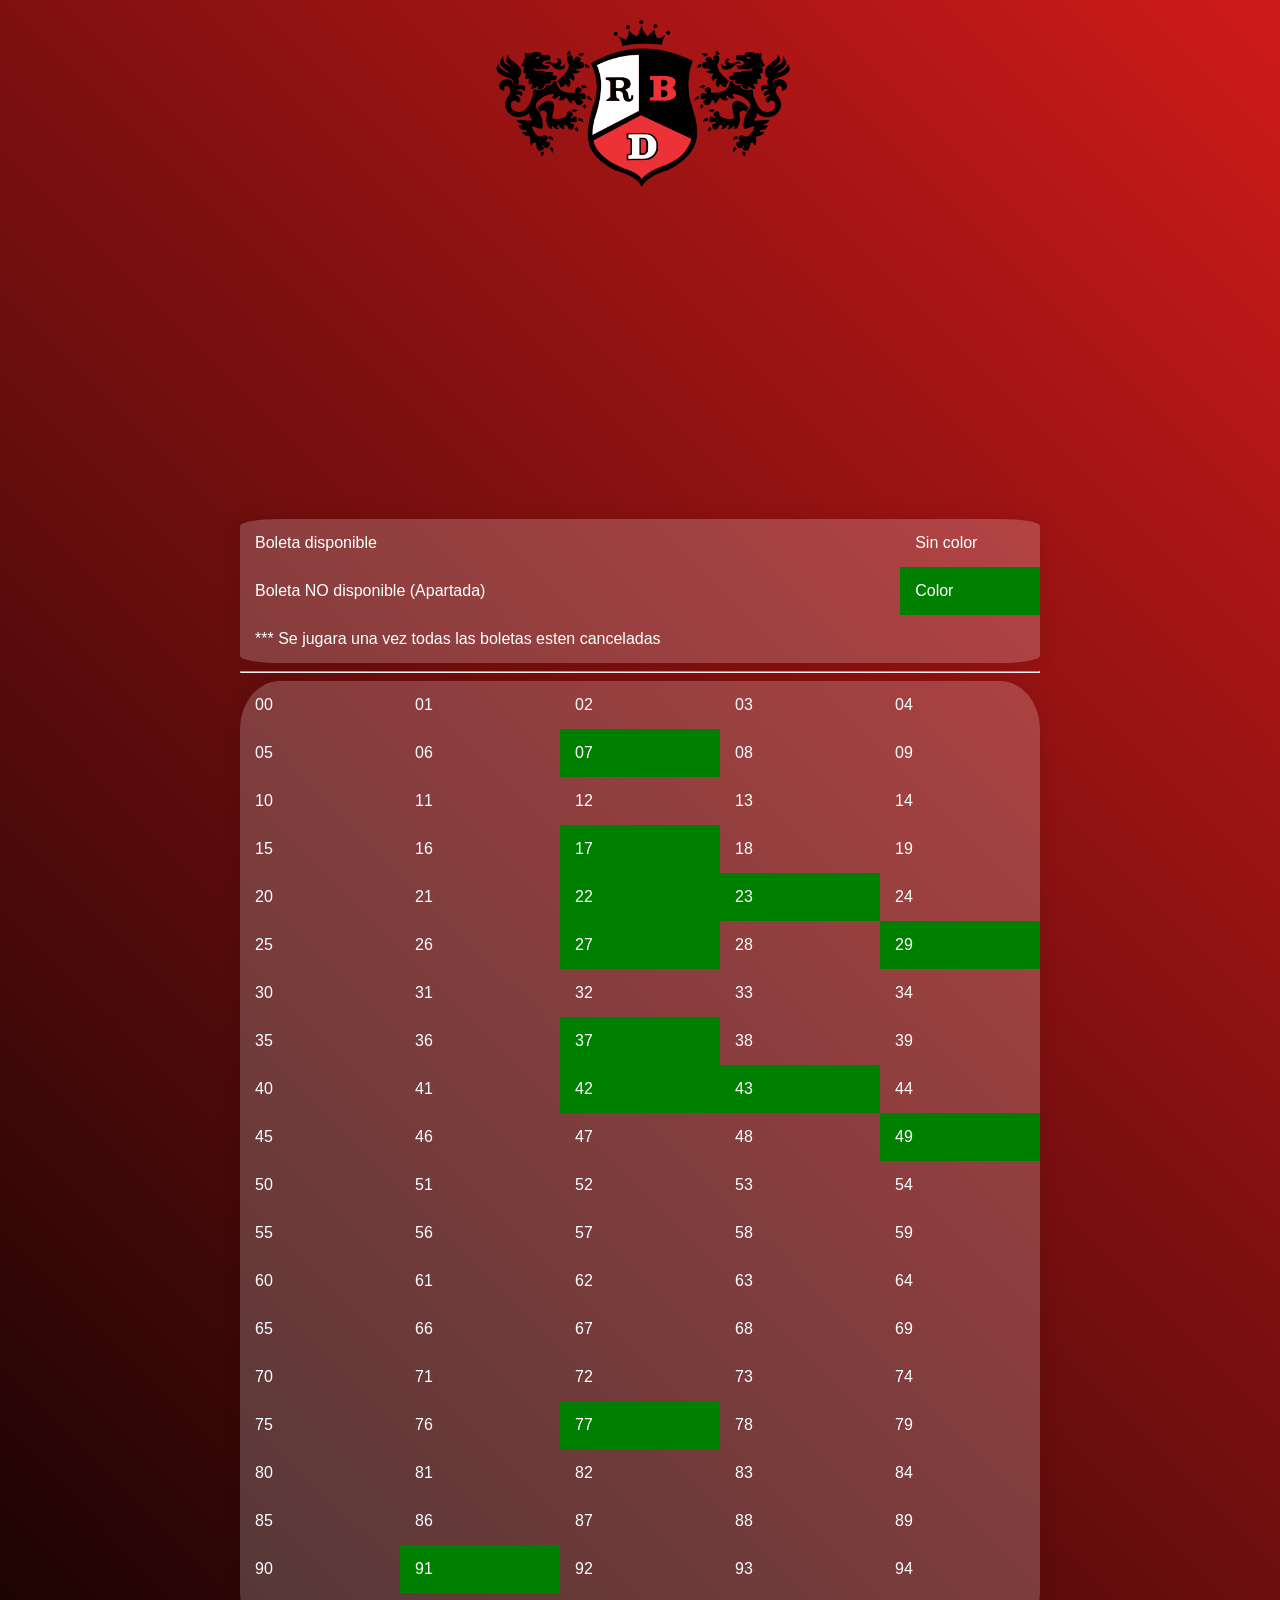
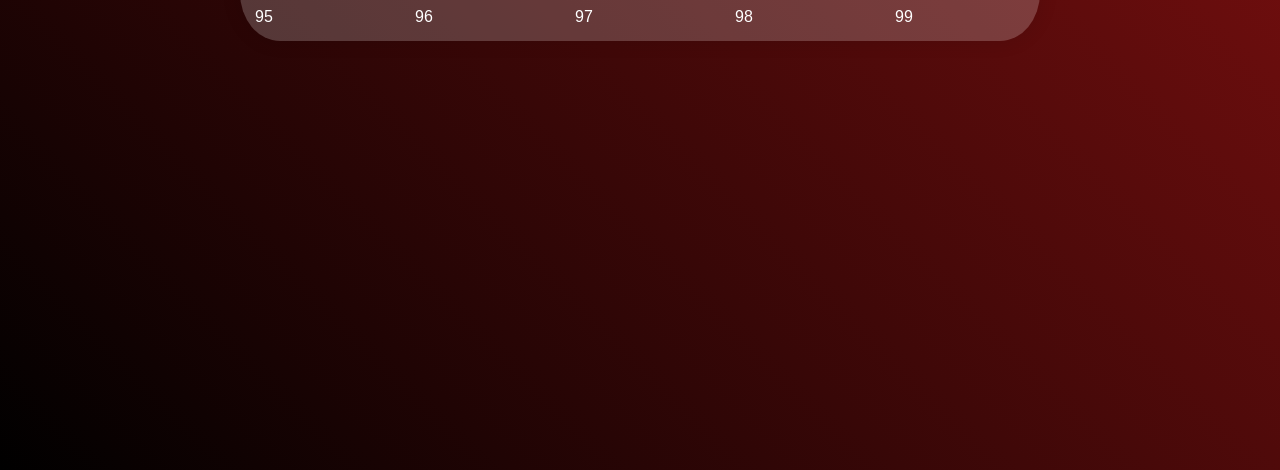
<file: index.htm>
<!DOCTYPE html>
<html lang="en">
<head>
    <meta charset="UTF-8">
    <meta http-equiv="X-UA-Compatible" content="IE=edge">
    <meta name="viewport" content="width=device-width, initial-scale=1.0">
    <link rel="stylesheet" href="stylerbd.css">
    <title>Rifa RBD</title>
</head>
<body>
    <div class="logo">
        <img src="logo.png" alt="">
    </div>    
    <div class="container">
        <table class="pad">
            <tbody>
                <tr>
                    <td >Boleta disponible</td>
                    <td >Sin color</td>
                </tr>
                <tr>
                    <td >Boleta NO disponible (Apartada)</td>
                    <td class="ven">Color</td>
                </tr>
                <tr>
                    <td>*** Se jugara una vez todas las boletas esten canceladas</td>
                    <td></td>
                </tr>
            </tbody>
        </table>
        <hr>
        <table>
            <tbody>
                <tr>
                    <td class="">00</td>
                    <td class="">01</td>
                    <td class="">02</td>
                    <td class="">03</td>
                    <td class="">04</td>
                </tr>
                <tr>
                    <td class="">05</td>
                    <td class="">06</td>
                    <td class="ven">07</td>
                    <td class="">08</td>
                    <td class="">09</td>
                </tr>
                <tr>
                    <td class="">10</td>
                    <td class="">11</td>
                    <td class="">12</td>
                    <td class="">13</td>
                    <td class="">14</td>
                </tr>
                <tr>
                    <td class="">15</td>
                    <td class="">16</td>
                    <td class="ven">17</td>
                    <td class="">18</td>
                    <td class="">19</td>
                </tr>
                <tr>
                    <td class="">20</td>
                    <td class="">21</td>
                    <td class="ven">22</td>
                    <td class="ven">23</td>
                    <td class="">24</td>
                </tr>
                <tr>
                    <td class="">25</td>
                    <td class="">26</td>
                    <td class="ven">27</td>
                    <td class="">28</td>
                    <td class="ven">29</td>
                </tr>
                <tr>
                    <td class="">30</td>
                    <td class="">31</td>
                    <td class="">32</td>
                    <td class="">33</td>
                    <td class="">34</td>
                </tr>
                <tr>
                    <td class="">35</td>
                    <td class="">36</td>
                    <td class="ven">37</td>
                    <td class="">38</td>
                    <td class="">39</td>
                </tr>
                <tr>
                    <td class="">40</td>
                    <td class="">41</td>
                    <td class="ven">42</td>
                    <td class="ven">43</td>
                    <td class="">44</td>
                </tr>
                <tr>
                    <td class="">45</td>
                    <td class="">46</td>
                    <td class="">47</td>
                    <td class="">48</td>
                    <td class="ven">49</td>
                </tr>
                <tr>
                    <td class="">50</td>
                    <td class="" class="">51</td>
                    <td class="">52</td>
                    <td class="">53</td>
                    <td class="">54</td>
                </tr>
                <tr>
                    <td class="">55</td>
                    <td class="">56</td>
                    <td class="">57</td>
                    <td class="">58</td>
                    <td class="">59</td>
                </tr>
                <tr>
                    <td class="">60</td>
                    <td class="">61</td>
                    <td class="">62</td>
                    <td class="">63</td>
                    <td class="">64</td>
                </tr>
                <tr>
                    <td class="">65</td>
                    <td class="">66</td>
                    <td class="">67</td>
                    <td class="">68</td>
                    <td class="">69</td>
                </tr>
                <tr>
                    <td class="">70</td>
                    <td class="">71</td>
                    <td class="">72</td>
                    <td class="">73</td>
                    <td class="">74</td>
                </tr>
                <tr>
                    <td class="">75</td>
                    <td class="">76</td>
                    <td class="ven">77</td>
                    <td class="">78</td>
                    <td class="">79</td>
                </tr>
                <tr>
                    <td class="">80</td>
                    <td class="">81</td>
                    <td class="">82</td>
                    <td class="">83</td>
                    <td class="">84</td>
                </tr>
                <tr>
                    <td class="">85</td>
                    <td class="">86</td>
                    <td class="">87</td>
                    <td class="">88</td>
                    <td class="">89</td>
                </tr>
                <tr>
                    <td class="">90</td>
                    <td class="ven">91</td>
                    <td class="">92</td>
                    <td class="">93</td>
                    <td class="">94</td>
                </tr>
                <tr>
                    <td class="">95</td>
                    <td class="">96</td>
                    <td class="">97</td>
                    <td class="">98</td>
                    <td class="">99</td>
                </tr>
            </tbody>
        </table>
    </div>
</body>
</html>
</file>
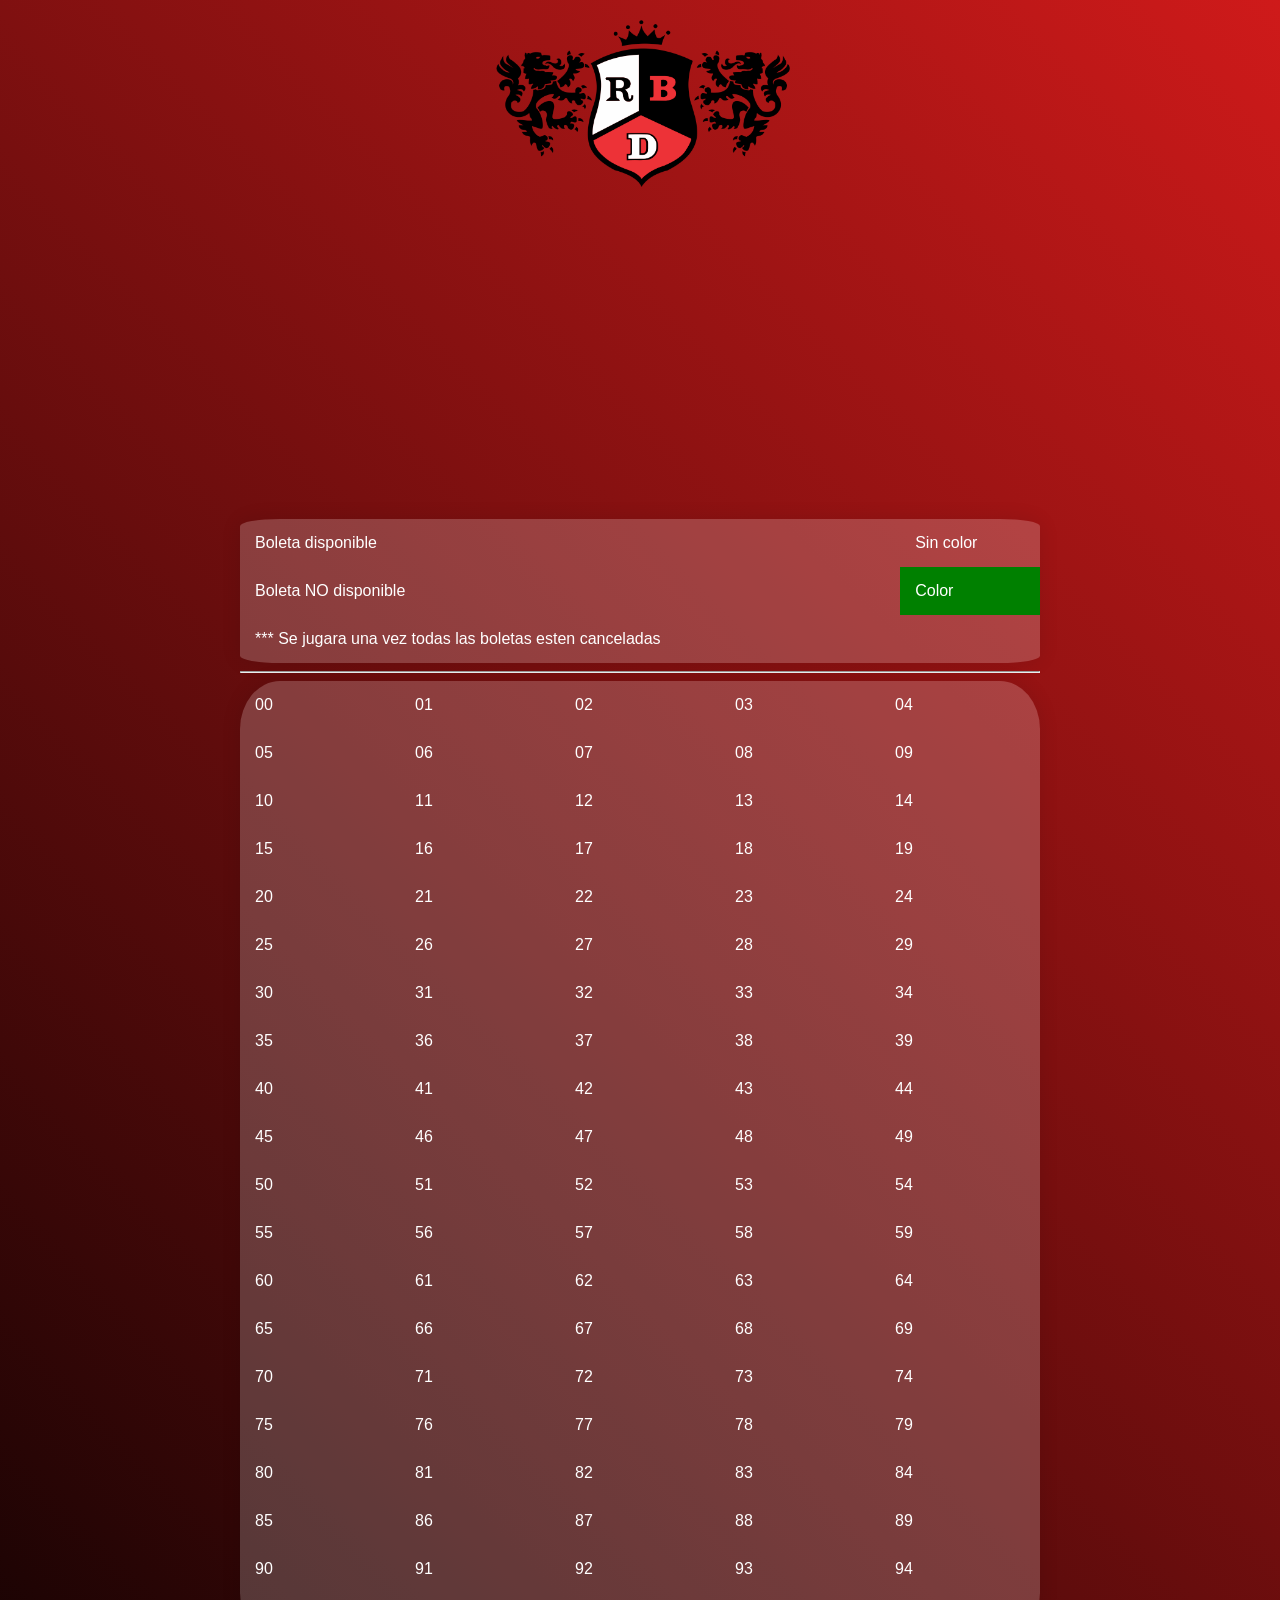
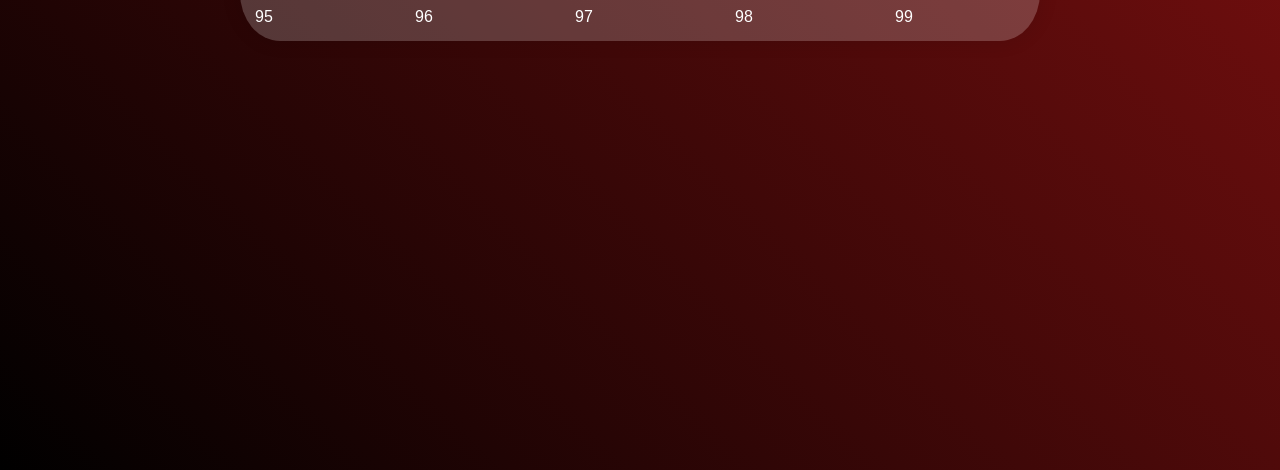
<file: p1.htm>
<!DOCTYPE html>
<html lang="en">
<head>
    <meta charset="UTF-8">
    <meta http-equiv="X-UA-Compatible" content="IE=edge">
    <meta name="viewport" content="width=device-width, initial-scale=1.0">
    <link rel="stylesheet" href="stylerbd.css">
    <title>Rifa RBD</title>
</head>
<body>
    <div class="logo">
        <img src="logo.png" alt="">
    </div>
    
    <div class="container">
        <table class="pad">
            <tbody>
                <tr>
                    <td>Boleta disponible</td>
                    <td>Sin color</td>
                </tr>
                <tr>
                    <td>Boleta NO disponible</td>
                    <td class="ven">Color</td>
                </tr>
                <tr>
                    <td>*** Se jugara una vez todas las boletas esten canceladas</td>
                    <td></td>
                </tr>
            </tbody>
        </table>
        <hr>
        <table>
            <tbody>
                <tr>
                    <td>00</td>
                    <td class="">01</td>
                    <td>02</td>
                    <td>03</td>
                    <td>04</td>
                </tr>
                <tr>
                    <td>05</td>
                    <td>06</td>
                    <td>07</td>
                    <td>08</td>
                    <td>09</td>
                </tr>
                <tr>
                    <td>10</td>
                    <td>11</td>
                    <td>12</td>
                    <td>13</td>
                    <td>14</td>
                </tr>
                <tr>
                    <td>15</td>
                    <td>16</td>
                    <td>17</td>
                    <td>18</td>
                    <td>19</td>
                </tr>
                <tr>
                    <td>20</td>
                    <td>21</td>
                    <td>22</td>
                    <td>23</td>
                    <td>24</td>
                </tr>
                <tr>
                    <td>25</td>
                    <td>26</td>
                    <td>27</td>
                    <td>28</td>
                    <td>29</td>
                </tr>
                <tr>
                    <td>30</td>
                    <td>31</td>
                    <td>32</td>
                    <td>33</td>
                    <td>34</td>
                </tr>
                <tr>
                    <td>35</td>
                    <td>36</td>
                    <td>37</td>
                    <td>38</td>
                    <td>39</td>
                </tr>
                <tr>
                    <td>40</td>
                    <td>41</td>
                    <td>42</td>
                    <td>43</td>
                    <td>44</td>
                </tr>
                <tr>
                    <td>45</td>
                    <td>46</td>
                    <td>47</td>
                    <td>48</td>
                    <td>49</td>
                </tr>
                <tr>
                    <td>50</td>
                    <td class="">51</td>
                    <td>52</td>
                    <td>53</td>
                    <td>54</td>
                </tr>
                <tr>
                    <td>55</td>
                    <td>56</td>
                    <td>57</td>
                    <td>58</td>
                    <td>59</td>
                </tr>
                <tr>
                    <td>60</td>
                    <td>61</td>
                    <td>62</td>
                    <td>63</td>
                    <td>64</td>
                </tr>
                <tr>
                    <td>65</td>
                    <td>66</td>
                    <td>67</td>
                    <td>68</td>
                    <td>69</td>
                </tr>
                <tr>
                    <td>70</td>
                    <td>71</td>
                    <td>72</td>
                    <td>73</td>
                    <td>74</td>
                </tr>
                <tr>
                    <td>75</td>
                    <td>76</td>
                    <td>77</td>
                    <td>78</td>
                    <td>79</td>
                </tr>
                <tr>
                    <td>80</td>
                    <td>81</td>
                    <td>82</td>
                    <td>83</td>
                    <td>84</td>
                </tr>
                <tr>
                    <td>85</td>
                    <td>86</td>
                    <td>87</td>
                    <td>88</td>
                    <td>89</td>
                </tr>
                <tr>
                    <td>90</td>
                    <td>91</td>
                    <td>92</td>
                    <td>93</td>
                    <td>94</td>
                </tr>
                <tr>
                    <td>95</td>
                    <td>96</td>
                    <td>97</td>
                    <td>98</td>
                    <td>99</td>
                </tr>
            </tbody>
        </table>
    </div>
</body>
</html>
</file>
<file: stylerbd.css>
html,
body {
 height: 230%;
}
body {
  margin: 0;
  background: linear-gradient(45deg, #000000, #cf1a1a);
  background-size: cover;
  width: 100%;
  height: 100%;
  font-family: sans-serif;
  font-weight: 100;
}
.container {
  position: absolute;
  top: 120%;
  left: 50%;
  transform: translate(-50%, -50%);
}
table {
  width: 800px;
  border-collapse: collapse;
  overflow: hidden;
  border-radius: 5%;
  box-shadow: 0 0 20px rgba(0, 0, 0, 0.1);
}
th,
td {
  padding: 15px;
  background-color: rgba(255, 255, 255, 0.2);
  color: #fff;
}
th {
  text-align: left;
}
thead th {
  background-color: #55608f;
}
tbody tr:hover {
  background-color: rgba(255, 255, 255, 0.3);
}
tbody td {
  position: relative;
}
tbody td:hover:before {
  content: "";
  position: absolute;
  left: 0;
  right: 0;
  top: -9999px;
  bottom: -9999px;
  background-color: rgba(255, 255, 255, 0.2);
  z-index: -1;
}
.ven {
  background-color: green;
}
.ap {
  background-color: rgb(255, 208, 0);
}

.logo{
 display: flex;
 justify-content: center;
 padding-top: 20px;
}

img{
  width: 300px;
  height: auto;
}
.pad{
  padding-bottom: 10px;
}

@media (max-width:768px){
  html{
    height: 260%;
   }
  table{
    width: 200px;
  }
  .container {
    top: 130%;
  }
  img{
    visibility: hidden;
  }
}
</file>
